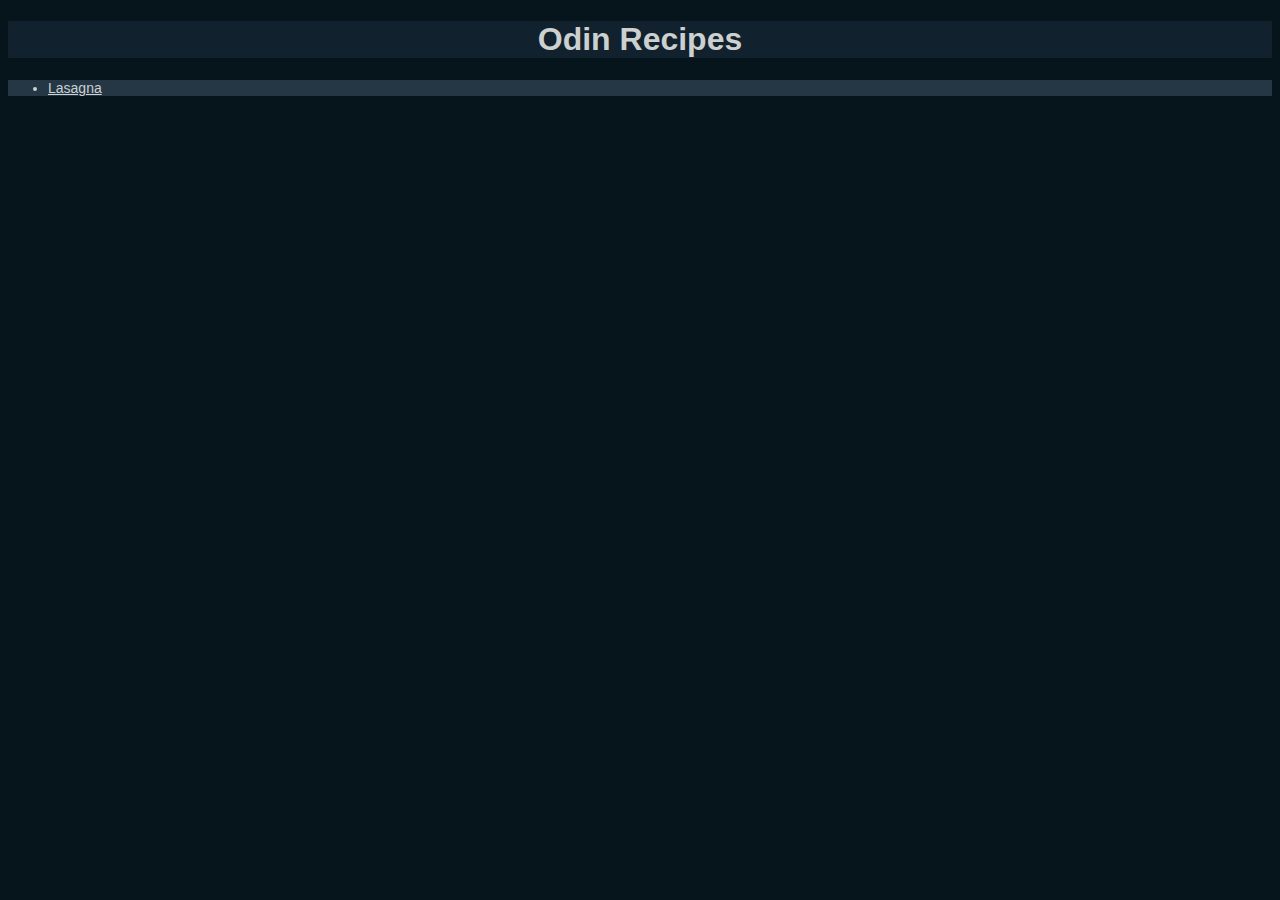
<file: index.html>
<!DOCTYPE html>
<html lang="en">
    <head>
        <meta charset="UTF-8">
        <title>Odin Recipes</title>
        <link rel="stylesheet" href="style.css">
    </head>
    <body>
        <h1>Odin Recipes</h1>
        <ul>
            <li><a href="./recipes/lasagna.html">Lasagna</a></li>
            
        </ul>
    </body>
</html>
</file>
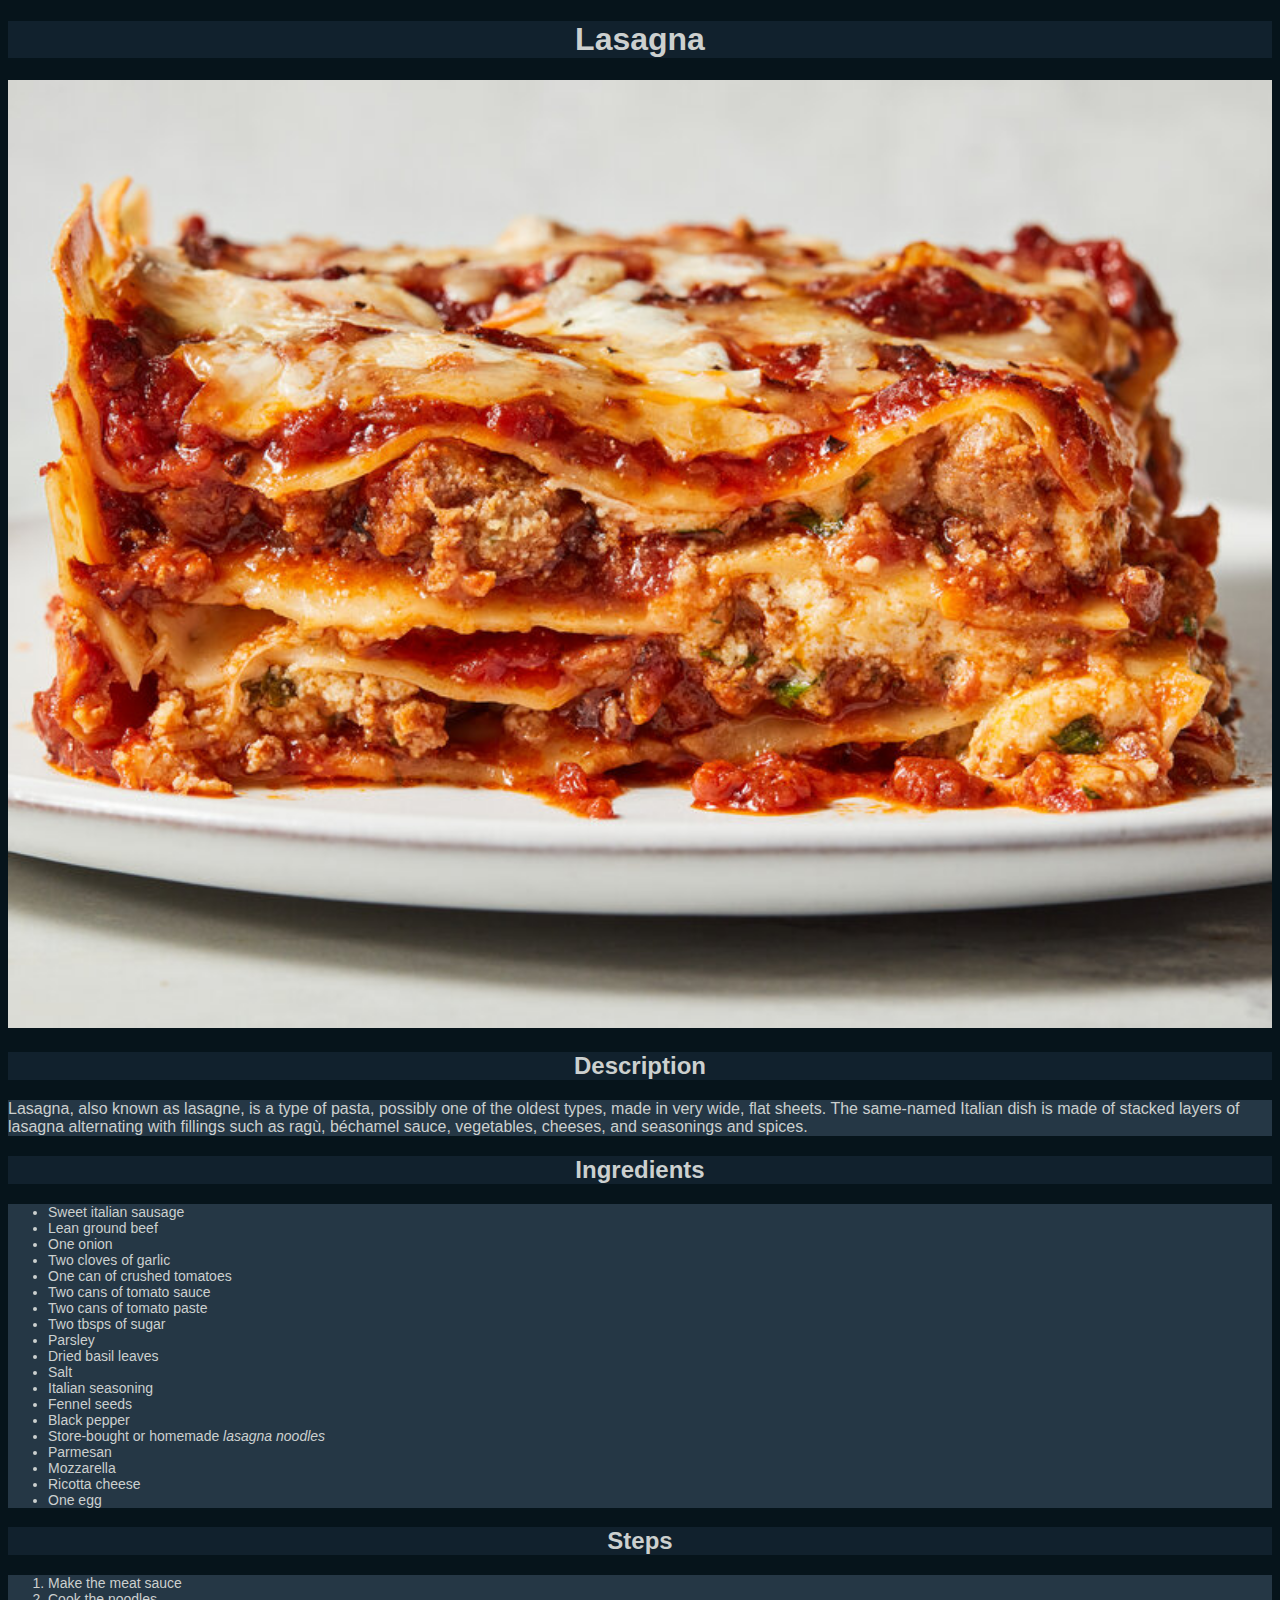
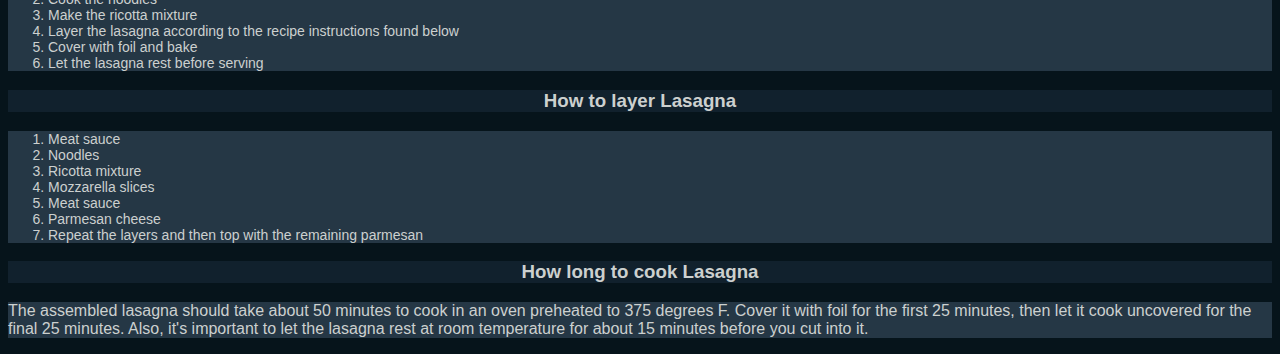
<file: recipes/lasagna.html>
<!DOCTYPE html>
<html lang="en">
<head>
    <meta charset="UTF-8">
    <meta name="viewport" content="width=device-width, initial-scale=1.0">
    <title>Lasagna</title>
    <link rel="stylesheet" href="../style.css">
</head>
<body>
    <h1>Lasagna</h1>
    <img src="../lasagna.jpg" alt="Lasagna">
    <h2>Description</h2>
    <p>Lasagna, also known as lasagne, is a type of pasta, possibly one of the oldest types, made in very wide, flat sheets. The same-named Italian dish is made of stacked layers of lasagna alternating with fillings such as ragù, béchamel sauce, vegetables, cheeses, and seasonings and spices.</p>
    <h2>Ingredients</h2>
    <ul>
        <li>Sweet italian sausage</li>
        <li>Lean ground beef</li>
        <li>One onion</li>
        <li>Two cloves of garlic</li>
        <li>One can of crushed tomatoes</li>
        <li>Two cans of tomato sauce</li>
        <li>Two cans of tomato paste</li>
        <li>Two tbsps of sugar</li>
        <li>Parsley</li>
        <li>Dried basil leaves</li>
        <li>Salt</li>
        <li>Italian seasoning</li>
        <li>Fennel seeds</li>
        <li>Black pepper</li>
        <li>Store-bought or homemade <em>lasagna noodles</em></li>
        <li>Parmesan</li>
        <li>Mozzarella</li>
        <li>Ricotta cheese</li>
        <li>One egg</li>
    </ul>
    <h2>Steps</h2>
    <ol>
        <li>Make the meat sauce</li>
        <li>Cook the noodles</li>
        <li>Make the ricotta mixture</li>
        <li>Layer the lasagna according to the recipe instructions found below</li>
        <li>Cover with foil and bake</li>
        <li>Let the lasagna rest before serving</li>
    </ol>
    <h3>How to layer Lasagna</h3>
    <ol>
        <li>Meat sauce</li>
        <li>Noodles</li>
        <li>Ricotta mixture</li>
        <li>Mozzarella slices</li>
        <li>Meat sauce</li>
        <li>Parmesan cheese</li>
        <li>Repeat the layers and then top with the remaining parmesan</li>
    </ol>
    <h3>How long to cook Lasagna</h3>
    <p>The assembled lasagna should take about 50 minutes to cook in an oven preheated to 375 degrees F. Cover it with foil for the first 25 minutes, then let it cook uncovered for the final 25 minutes. Also, it's important to let the lasagna rest at room temperature for about 15 minutes before you cut into it.</p>
</body>
</html>
</file>
<file: style.css>
* {
    font-family: Verdana, Geneva, Tahoma, sans-serif;
    background-color: #06141b;
    color: #CCD0CF;
    text-shadow: #4a5c6a;
}

h1,h2,h3 {
    text-align: center;
    background-color: #11212d;
}

img {
    width: 100%;
    height: auto;
}

li {
    font-size: 14px;
}

ol,ul, ul *, ol *,p {
    background-color: #253745;
}
</file>
